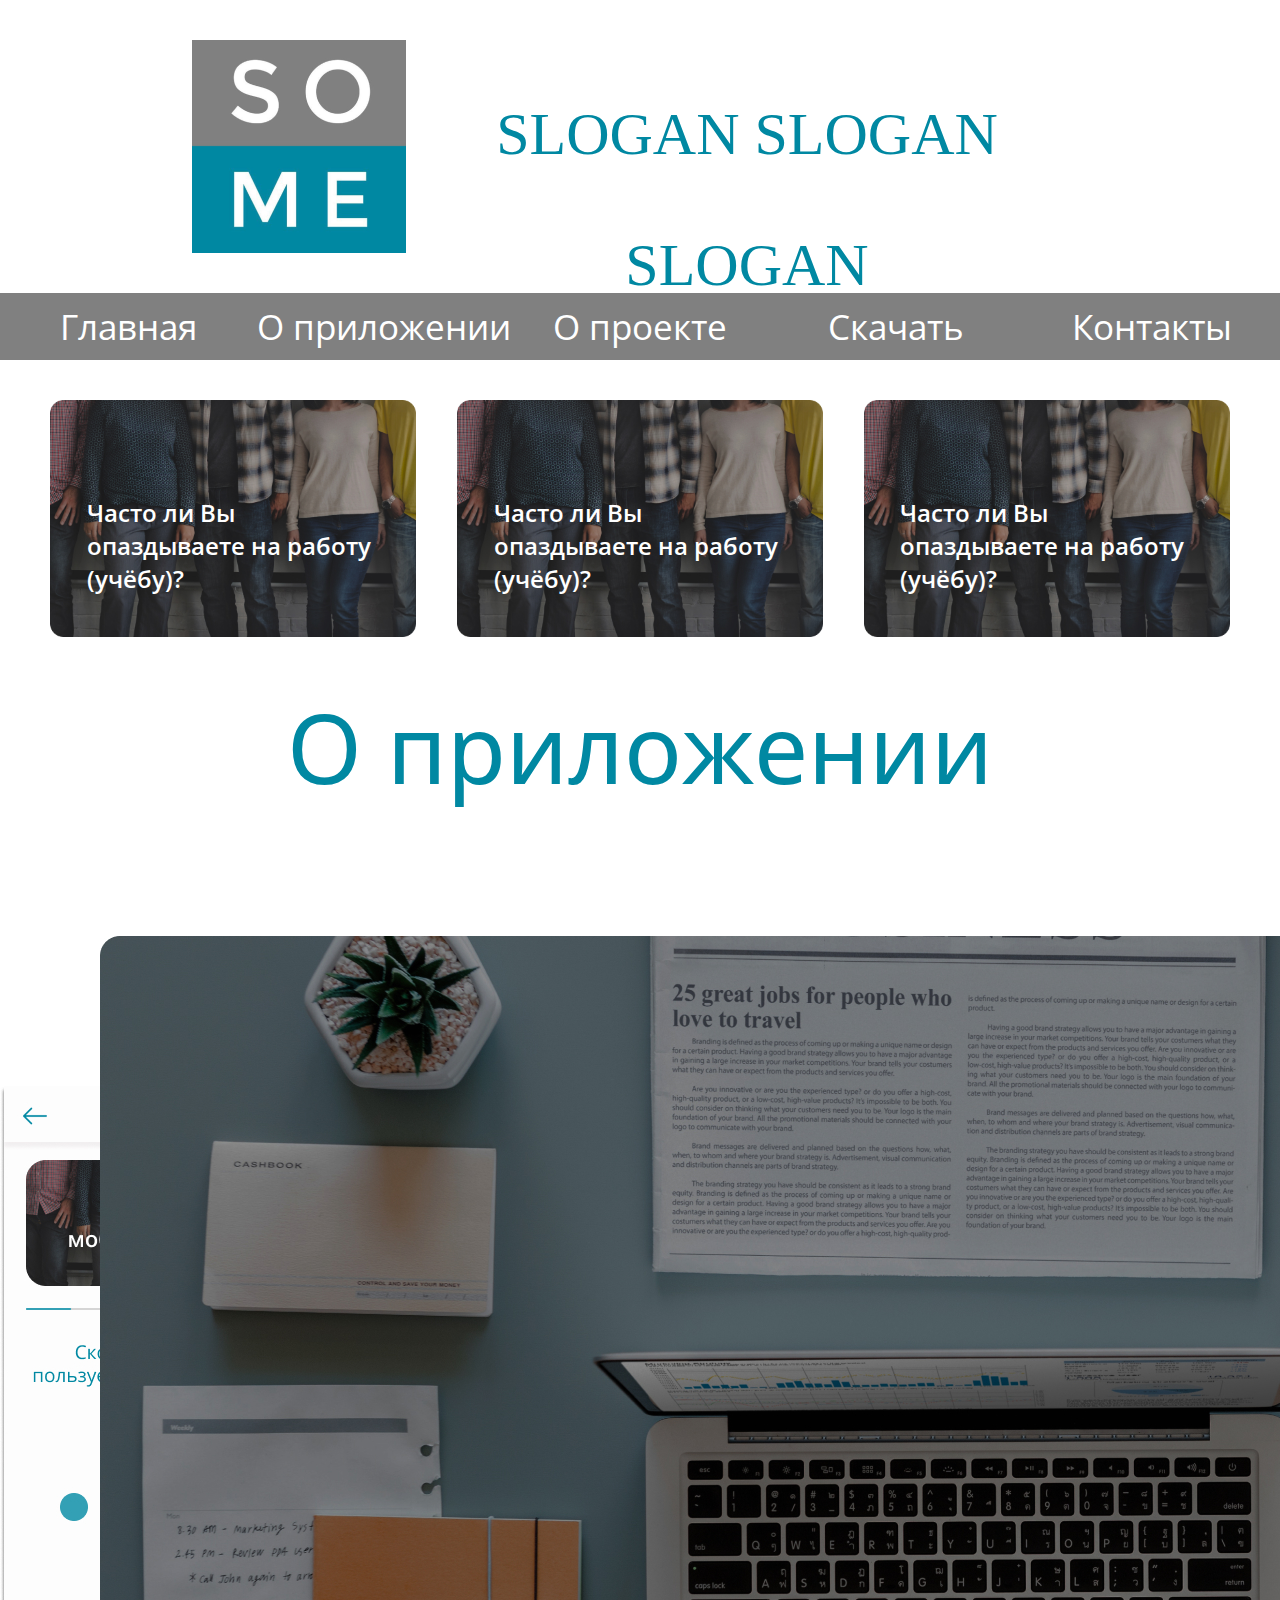
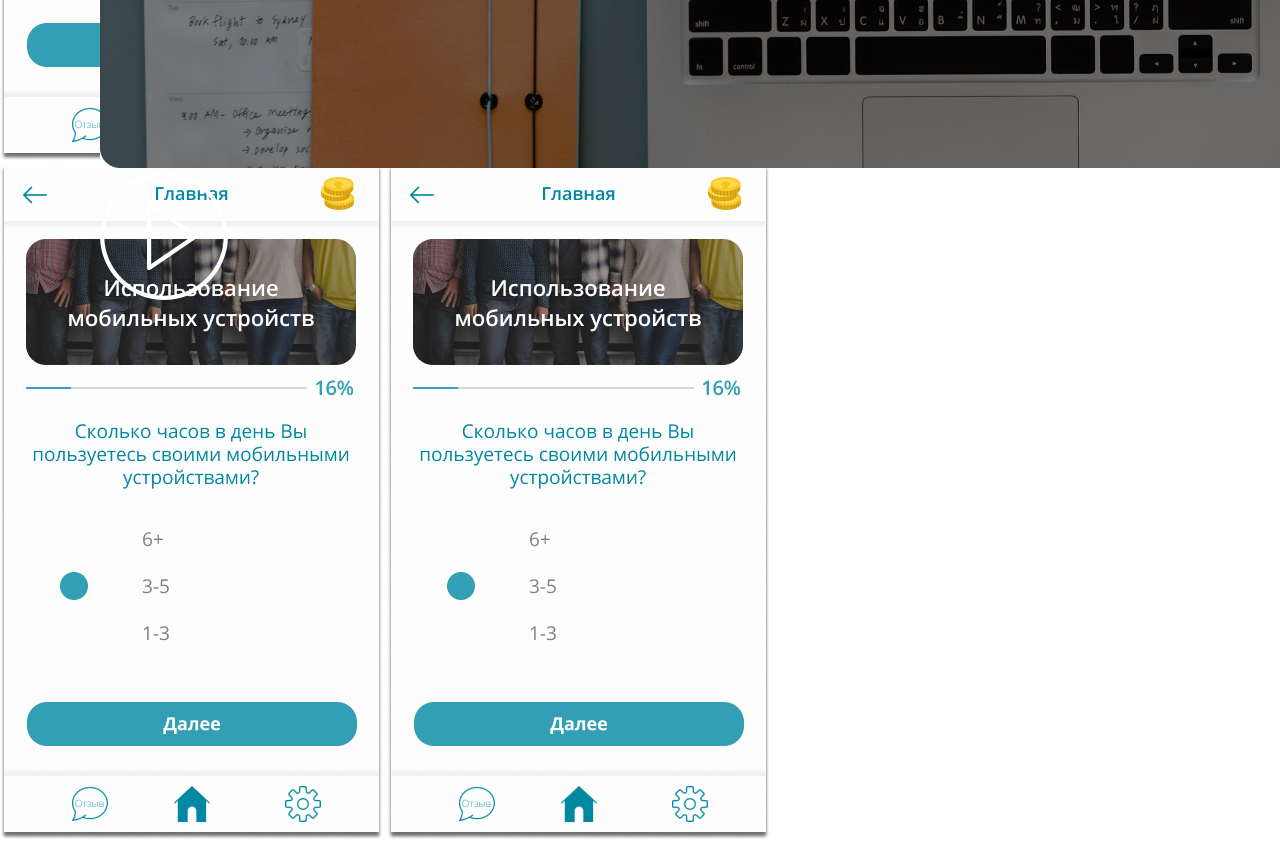
<file: index.html>
<!DOCTYPE html>
<html lang="en">

<head>
    <meta charset="UTF-8">
    <meta http-equiv="X-UA-Compatible" content="IE=edge">
    <meta name="viewport" content="width=device-width, initial-scale=1.0">
    <title>SOME</title>
    <link rel="stylesheet" href="./css/style.css">
    <link rel="stylesheet" href="/css/media.css">
</head>

<body>
    <header>
        <div class="logo_block">
            <img src="./images/60b8ee61-142c-41fe-b23f-e55fb78ec381.png" alt="logo">
            <h1>SLOGAN SLOGAN SLOGAN</h1>
        </div>

        <nav>
            <ul class="menu">
                <li><a href="#" class="menu__item">Главная</a></li>
                <li><a href="#" class="menu__item">О приложении</a></li>
                <li><a href="#" class="menu__item">О проекте</a></li>
                <li><a href="#" class="menu__item">Скачать</a></li>
                <li><a href="#" class="menu__item">Контакты</a></li>

            </ul>
        </nav>
    </header>

    <main>
        <section class="section_questions">
            <div class="question__card">
                <img src="./images/img1.jpg" alt="question">
                <p>Часто ли Вы опаздываете на работу (учёбу)?</p>
            </div>
            <div class="question__card">
                <img src="./images/img1.jpg" alt="questions">
                <p>Часто ли Вы опаздываете на работу (учёбу)?</p>
            </div>
            <div class="question__card">
                <img src="./images/img1.jpg" alt="questions">
                <p>Часто ли Вы опаздываете на работу (учёбу)?</p>
            </div>

        </section>
        <div>
            <h1>О приложении</h1>
 </div>
 <section>
        <div class="app0">
            <img src="./images/img foto.jpg"  alt="" id="video">
            <img src="./images/play-button (1).png" alt="" id="knopka">
        </div>
        </section>
            
        <section>
            <div class="photo">
                <img id="photo1" src="images/question.jpg" alt="">
                <img id="photo2" src="images/question.jpg" alt="">
                <img id="photo3" src="images/question.jpg" alt="">
                <img id="photo4" src="images/question.jpg" alt="">
                <img id="photo5" src="images/question.jpg" alt="">
            
            </div>
        </section>


    </main>




</body>

</html>
</file>
<file: css/style.css>
@import url('https://fonts.googleapis.com/css2?family=Open+Sans:wght@300;400;500;600;700;800&display=swap');

* {
    margin: 0;
    padding: 0;
    box-sizing: border-box;
}

.logo_block {
    width: 70%;
    display: flex;
    align-items: center;
    justify-content: space-between;
    margin: 40px auto;
}

.logo_block h1 {
    font-size: 60px;
    font-weight: 400;
    color: #0088A2;
    font-family: 'Josefin Sans';
}

.menu {
    display: flex;
    justify-content: space-between;
}

.menu li {
    flex: 0 1 20%;
    text-align: center;
    background-color: rgba(128, 128, 128, 1);
    list-style: none;
}

.menu__item {
    font-family: 'Open Sans';
    font-size: 35px;
    font-weight: 400;
    color: rgba(255, 255, 255, 1);
    text-decoration: none;
    display: block;
    padding: 10px 0;
    transition: 0.6s;
}

.menu__item:hover {
    background-color: #0088A2;
}

.section_questions {
    display: flex;
    justify-content: space-around;
    padding: 40px 30px;
}

.question__card {
    position: relative;
    flex: 0 1 30%;
    transition: 0.5s;
}

.question__card:hover {
    transform: scale(1.2);
}

.question__card img {
    width: 100%;
}

.question__card p {
    color: rgb(255, 255, 255);
    font-family: 'Open Sans';
    font-weight: 600;
    font-size: 24px;
    width: 80%;
    position: absolute;
    top: 40%;
    left: 10%;
}
h1{
    text-align: center;
    color: #0088A2;
    height: 155px;
    font-family: 'Open Sans';
font-style: normal;
font-weight: 450;
font-size: 96px;
line-height: 131px;
}

.app0{
    position: relative;
width: 90%;
height: 150px;
margin: 50px;
top: 50px;
left: 50px;
}

.photo1{
    justify-content: right;
}
</file>
<file: css/media.css>
@media(max-width: 414px) {
    .logo_block {
        flex-direction: column;

    }
        .logo_block h1 {
        font-size: 18px;
        margin-top: 25px;

    }
nav{
    display: none;
}


}
</file>
